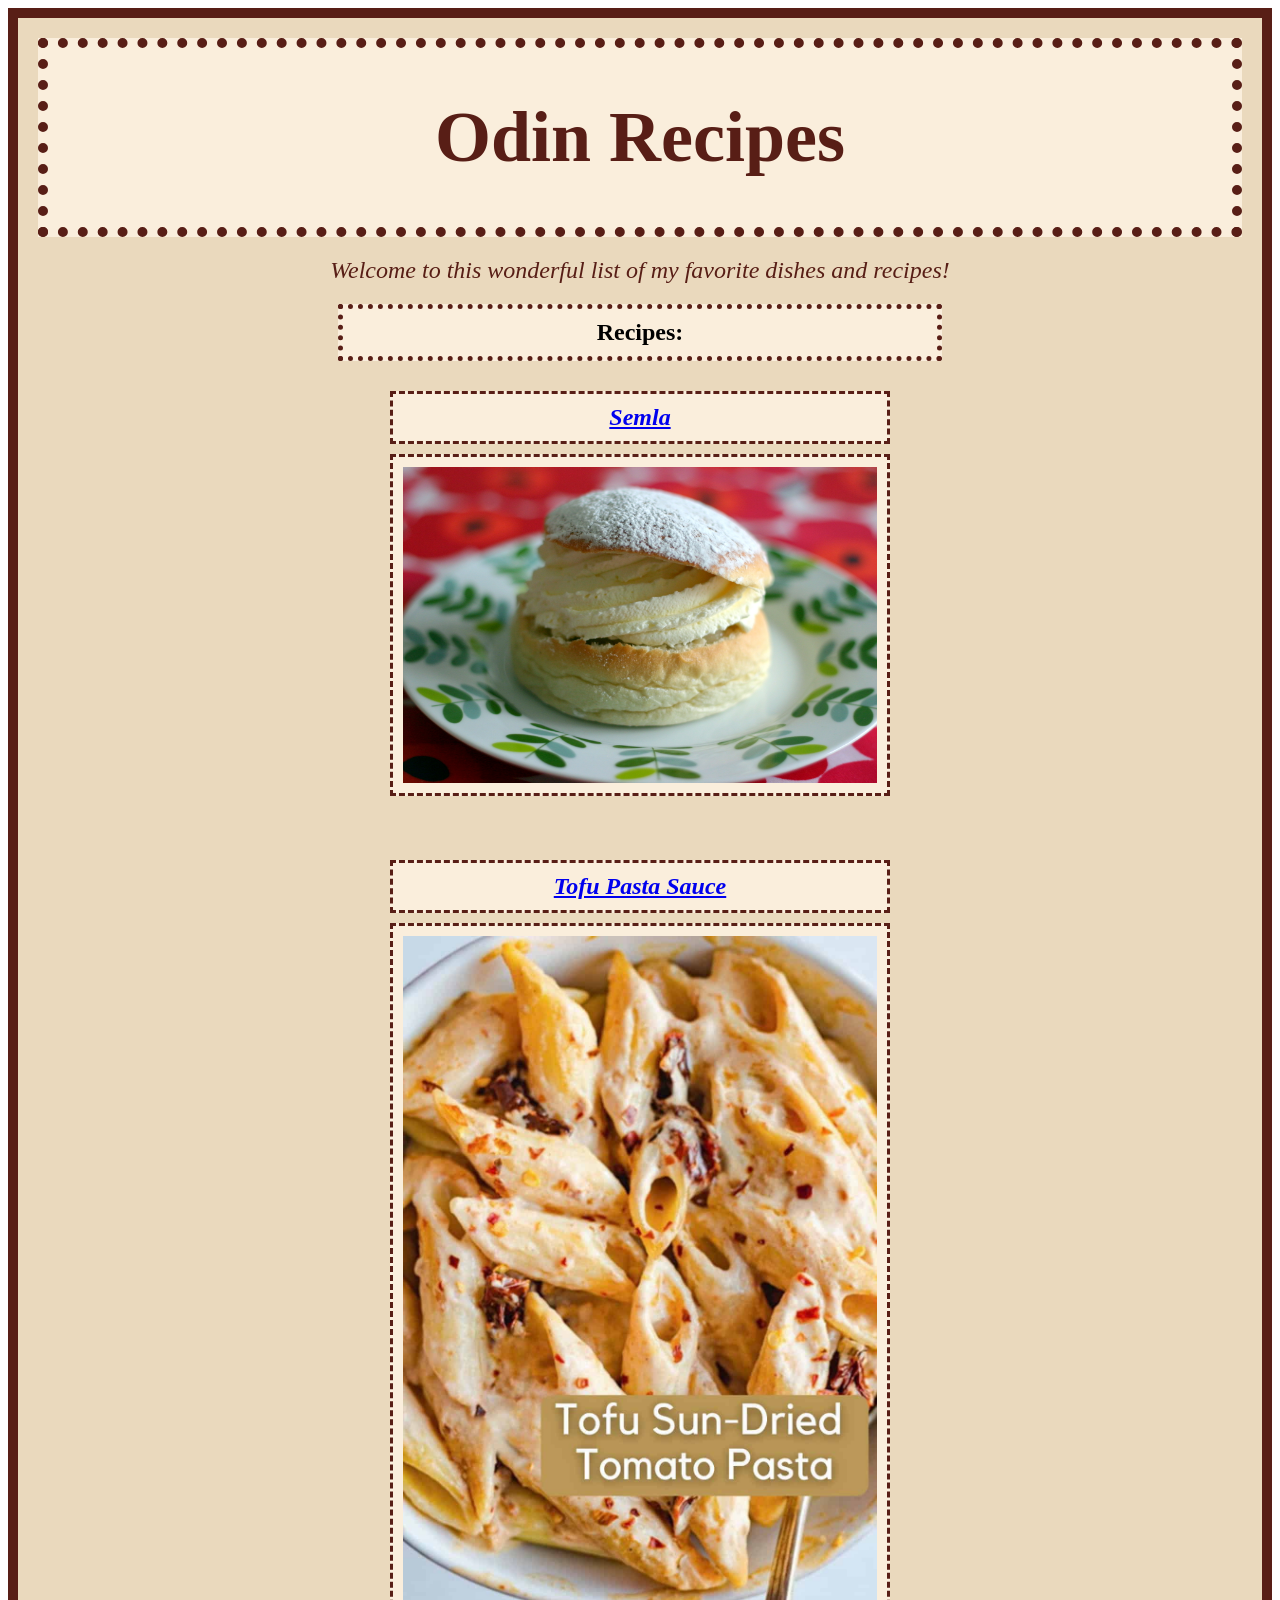
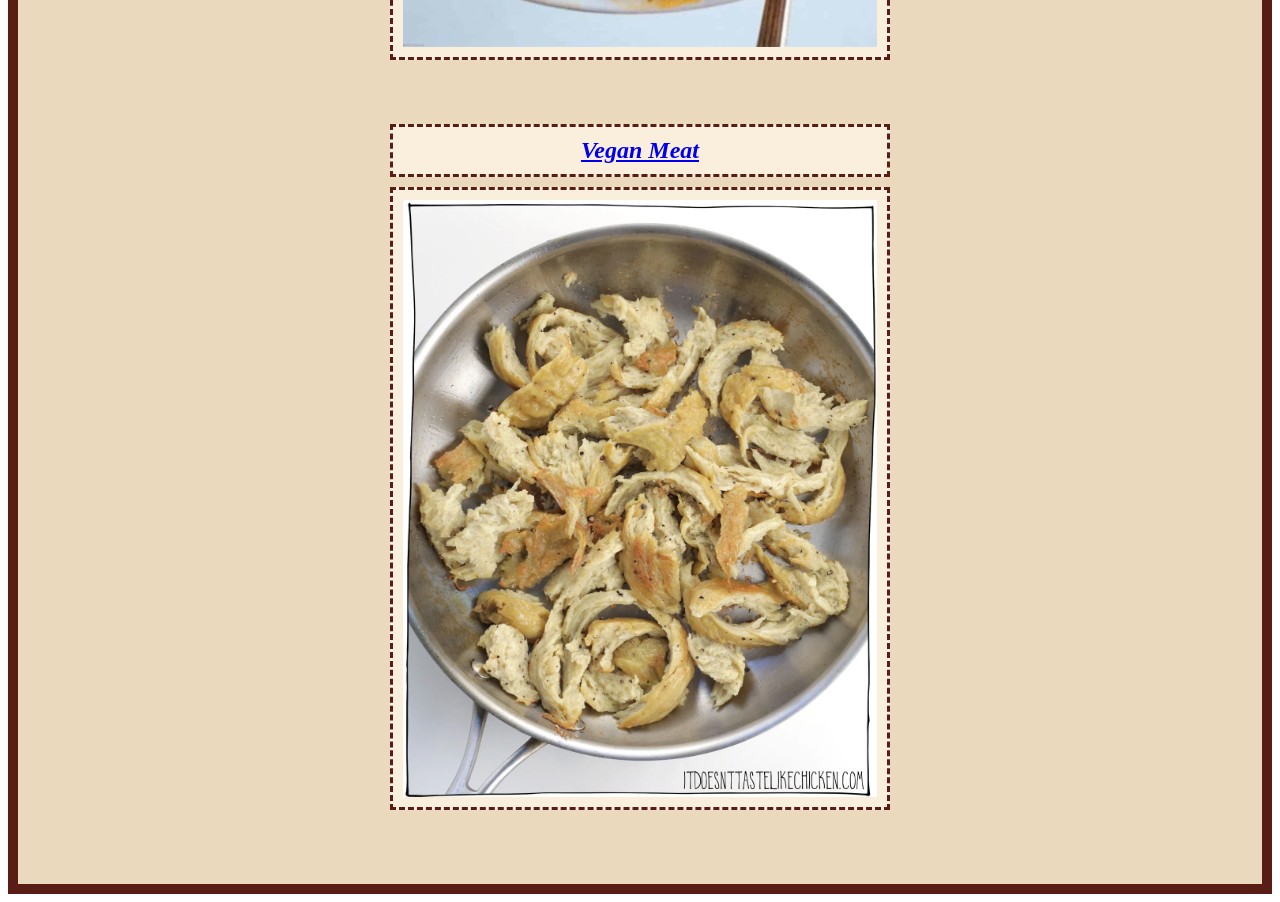
<file: index.html>
<!DOCTYPE html>
<html lang="en">
<head>
    <meta charset="UTF-8">
    <meta name="viewport" content="width=device-width, initial-scale=1.0">
    <title>Odin Recipes</title>
    <link rel="stylesheet" href="styles.css">
</head>
<div class="universal">
<body>
    <div id="title"><h1>Odin Recipes</h1></div>
    <p class="paragraph-text">Welcome to this wonderful list of my favorite dishes and recipes!</p>
    <h2>Recipes:</h2>
    <div class="headers">
        <h3><a href="./recipes/semla.html">Semla</a></h3>
        <a href="./recipes/semla.html"><img src="./recipes/semla.jpg" width="150"></a>
        <h3><a href="./recipes/tofu-pasta.html">Tofu Pasta Sauce</a></h3>
        <a href="./recipes/tofu-pasta.html"><img src="./recipes/tofu-pasta.jpg" width="150"></a>
        <h3><a href="./recipes/vegan-meat.html">Vegan Meat</a></h3>
        <a href="./recipes/vegan-meat.html"><img src="./recipes/vegan-meat.jpg" width="150"></a>
    </div>
</body>
</div>
</html>
</file>
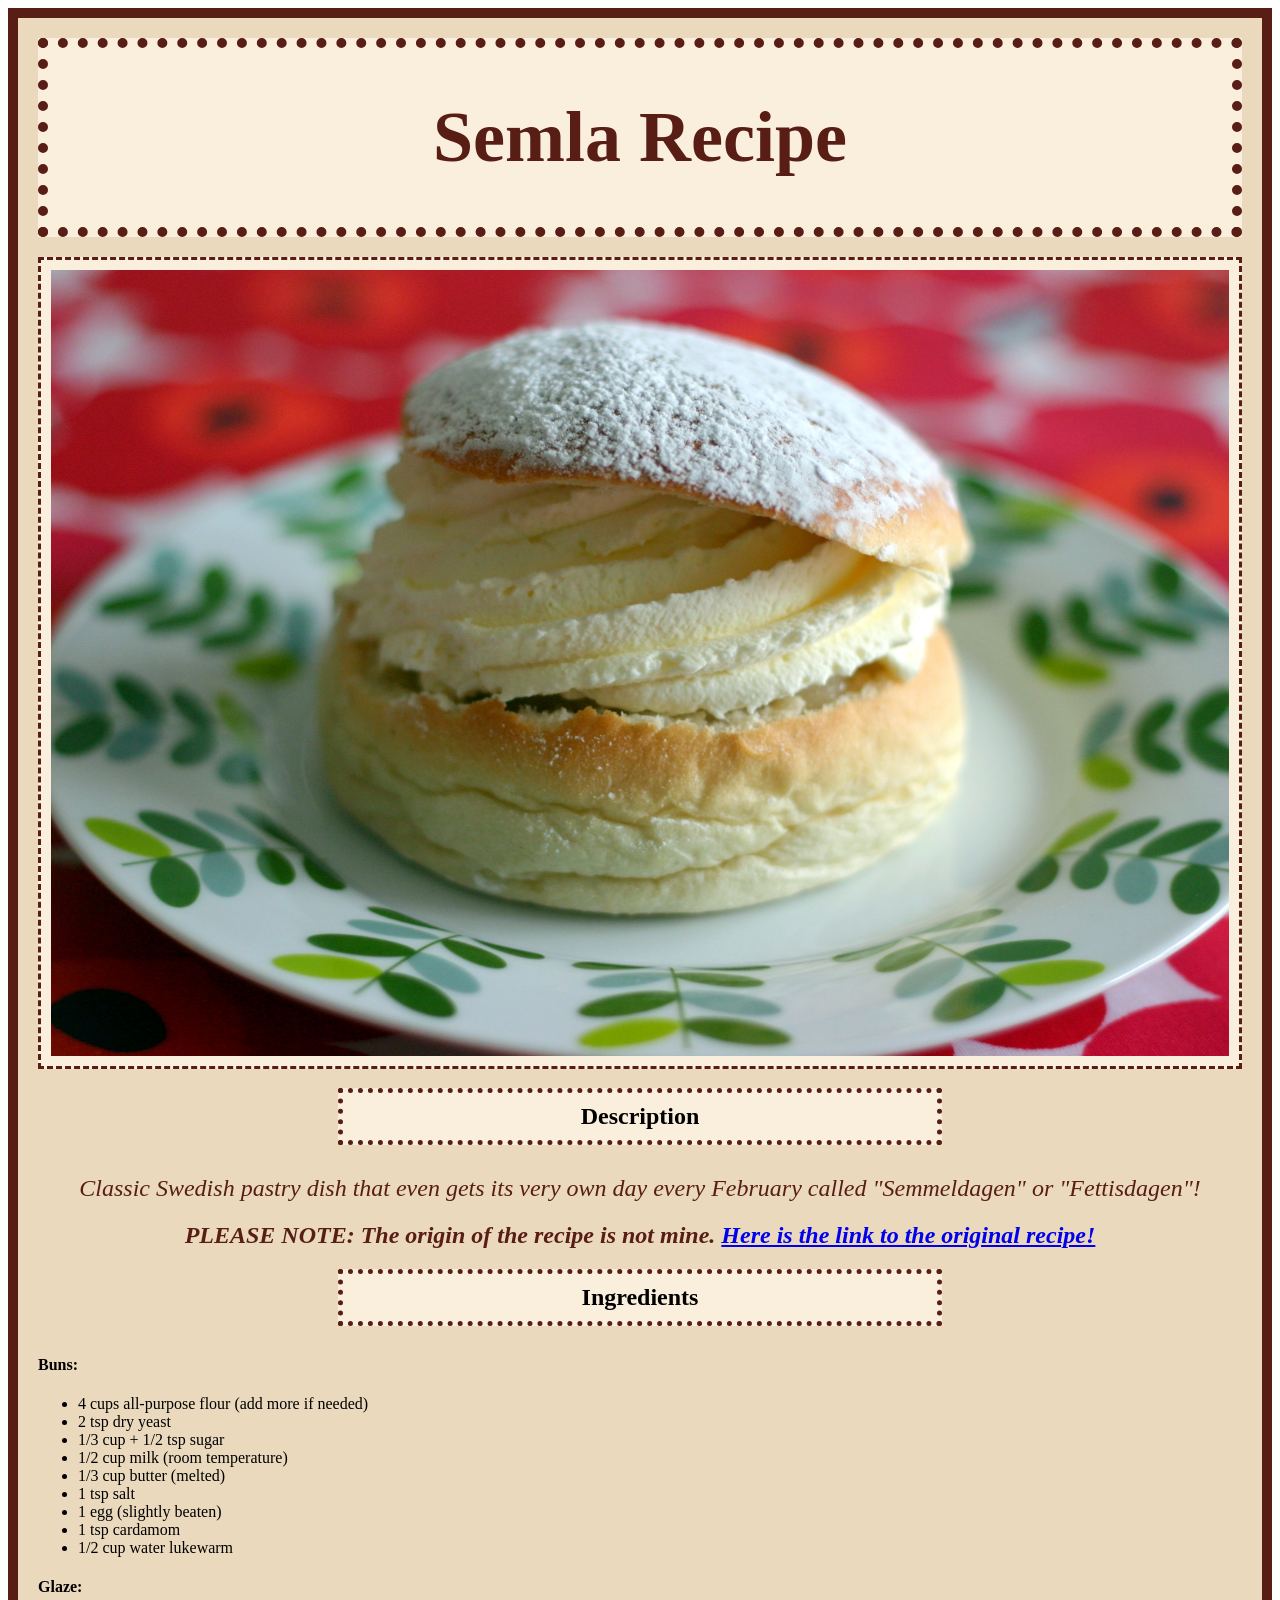
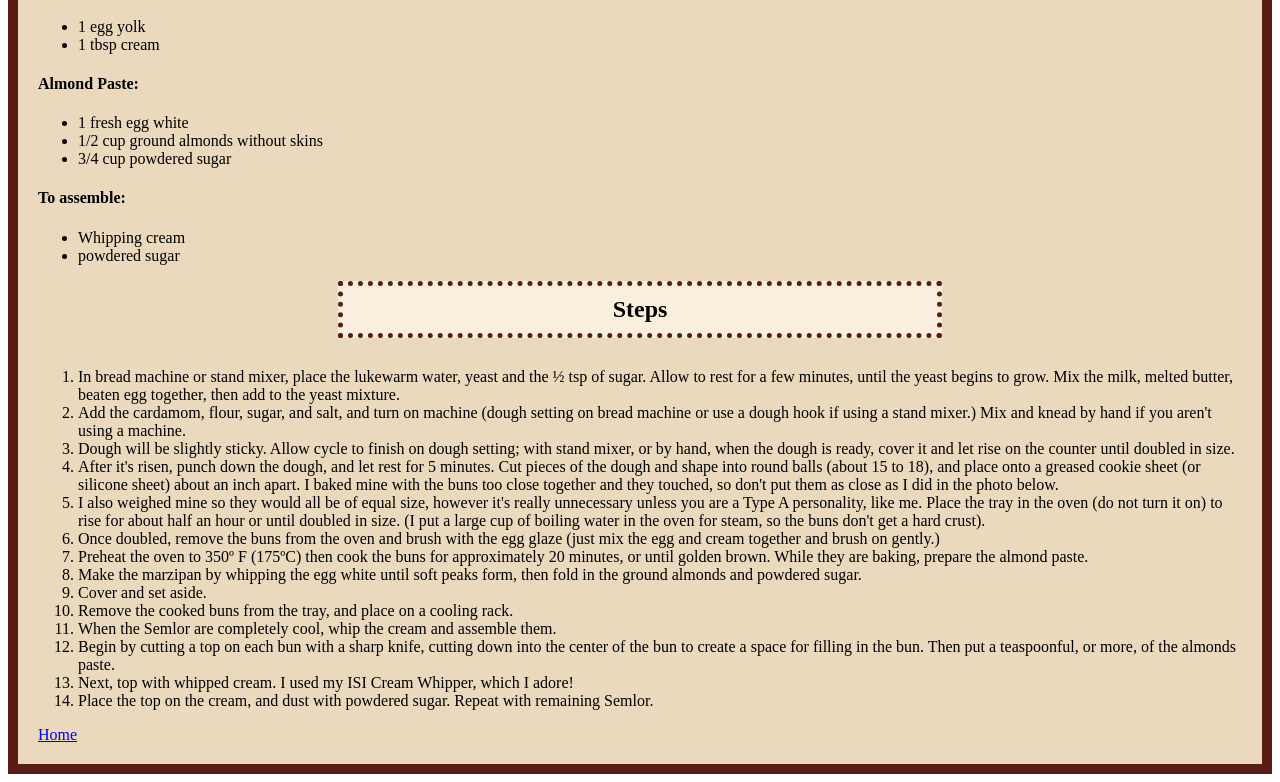
<file: recipes/semla.html>
<!DOCTYPE html>
<html lang="en">
<head>
    <meta charset="UTF-8">
    <meta name="viewport" content="width=device-width, initial-scale=1.0">
    <title>Semla Recipe</title>
    <link rel="stylesheet" href="../styles.css">
</head>
<body>
<div class="universal">
    <div id="title"><h1>Semla Recipe</h1></div>
    <img class="recipe" src="./semla.jpg" width="450"> <br>
    <h2>Description</h2>
    <p class="paragraph-text">Classic Swedish pastry dish that even gets its very 
        own day every February called "Semmeldagen" or "Fettisdagen"!</p>
    <p class="paragraph-text"><strong><em>PLEASE NOTE: The origin of the recipe is not mine. 
        <a href="https://www.christinascucina.com/semlor-traditional-swedish-fat-tuesday-buns-semla/">
            Here is the link to the original recipe!</a></em></strong></p>
    <h2>Ingredients</h2>
    <h4>Buns:</h4>
    <ul>
        <li>4 cups all-purpose flour (add more if needed)</li>
        <li>2 tsp dry yeast</li>
        <li>1/3 cup + 1/2 tsp sugar</li>
        <li>1/2 cup milk (room temperature)</li>
        <li>1/3 cup butter (melted)</li>
        <li>1 tsp salt</li>
        <li>1 egg (slightly beaten)</li>
        <li>1 tsp cardamom</li>
        <li>1/2 cup water lukewarm</li>
    </ul>
    <h4>Glaze:</h4>
    <ul>
        <li>1 egg yolk</li>
        <li>1 tbsp cream</li>
    </ul>
    <h4>Almond Paste:</h4>
    <ul>
        <li>1 fresh egg white</li>
        <li>1/2 cup ground almonds without skins</li>
        <li>3/4 cup powdered sugar</li>
    </ul>
    <h4>To assemble:</h4>
    <ul>
        <li>Whipping cream</li>
        <li>powdered sugar</li>
    </ul>
    <h2>Steps</h2>
    <ol>
        <li>In bread machine or stand mixer, place the lukewarm water, yeast and 
            the ½ tsp of sugar. Allow to rest for a few minutes, until the yeast 
            begins to grow. Mix the milk, melted butter, beaten egg together, then 
            add to the yeast mixture.</li>
        <li>Add the cardamom, flour, sugar, and salt, and turn on machine (dough 
            setting on bread machine or use a dough hook if using a stand mixer.) 
            Mix and knead by hand if you aren't using a machine.</li>
        <li>Dough will be slightly sticky. Allow cycle to finish on dough setting;
             with stand mixer, or by hand, when the dough is ready, cover it and 
             let rise on the counter until doubled in size.</li>
        <li>After it's risen, punch down the dough, and let rest for 5 minutes. 
            Cut pieces of the dough and shape into round balls (about 15 to 18), 
            and place onto a greased cookie sheet (or silicone sheet) about an 
            inch apart. I baked mine with the buns too close together and they 
            touched, so don't put them as close as I did in the photo below.</li>
        <li>I also weighed mine so they would all be of equal size, however it's 
            really unnecessary unless you are a Type A personality, like me. Place 
            the tray in the oven (do not turn it on) to rise for about half an hour
             or until doubled in size. (I put a large cup of boiling water in the 
             oven for steam, so the buns don't get a hard crust).</li>
        <li>Once doubled, remove the buns from the oven and brush with the egg 
            glaze (just mix the egg and cream together and brush on gently.)</li>
        <li>Preheat the oven to 350º F (175ºC) then cook the buns for approximately 
            20 minutes, or until golden brown. While they are baking, prepare the 
            almond paste.</li>
        <li>Make the marzipan by whipping the egg white until soft peaks form, then 
            fold in the ground almonds and powdered sugar.</li>
        <li>Cover and set aside.</li>
        <li>Remove the cooked buns from the tray, and place on a cooling rack.</li>
        <li>When the Semlor are completely cool, whip the cream and assemble them.</li>
        <li>Begin by cutting a top on each bun with a sharp knife, cutting down into 
            the center of the bun to create a space for filling in the bun. Then put a 
            teaspoonful, or more, of the almonds paste.</li>
        <li>Next, top with whipped cream. I used my ISI Cream Whipper, which I adore!</li>
        <li>Place the top on the cream, and dust with powdered sugar. Repeat with 
            remaining Semlor.</li>
    </ol>
    <a href="../index.html">Home</a>
</div>
</body>
</html>
</file>
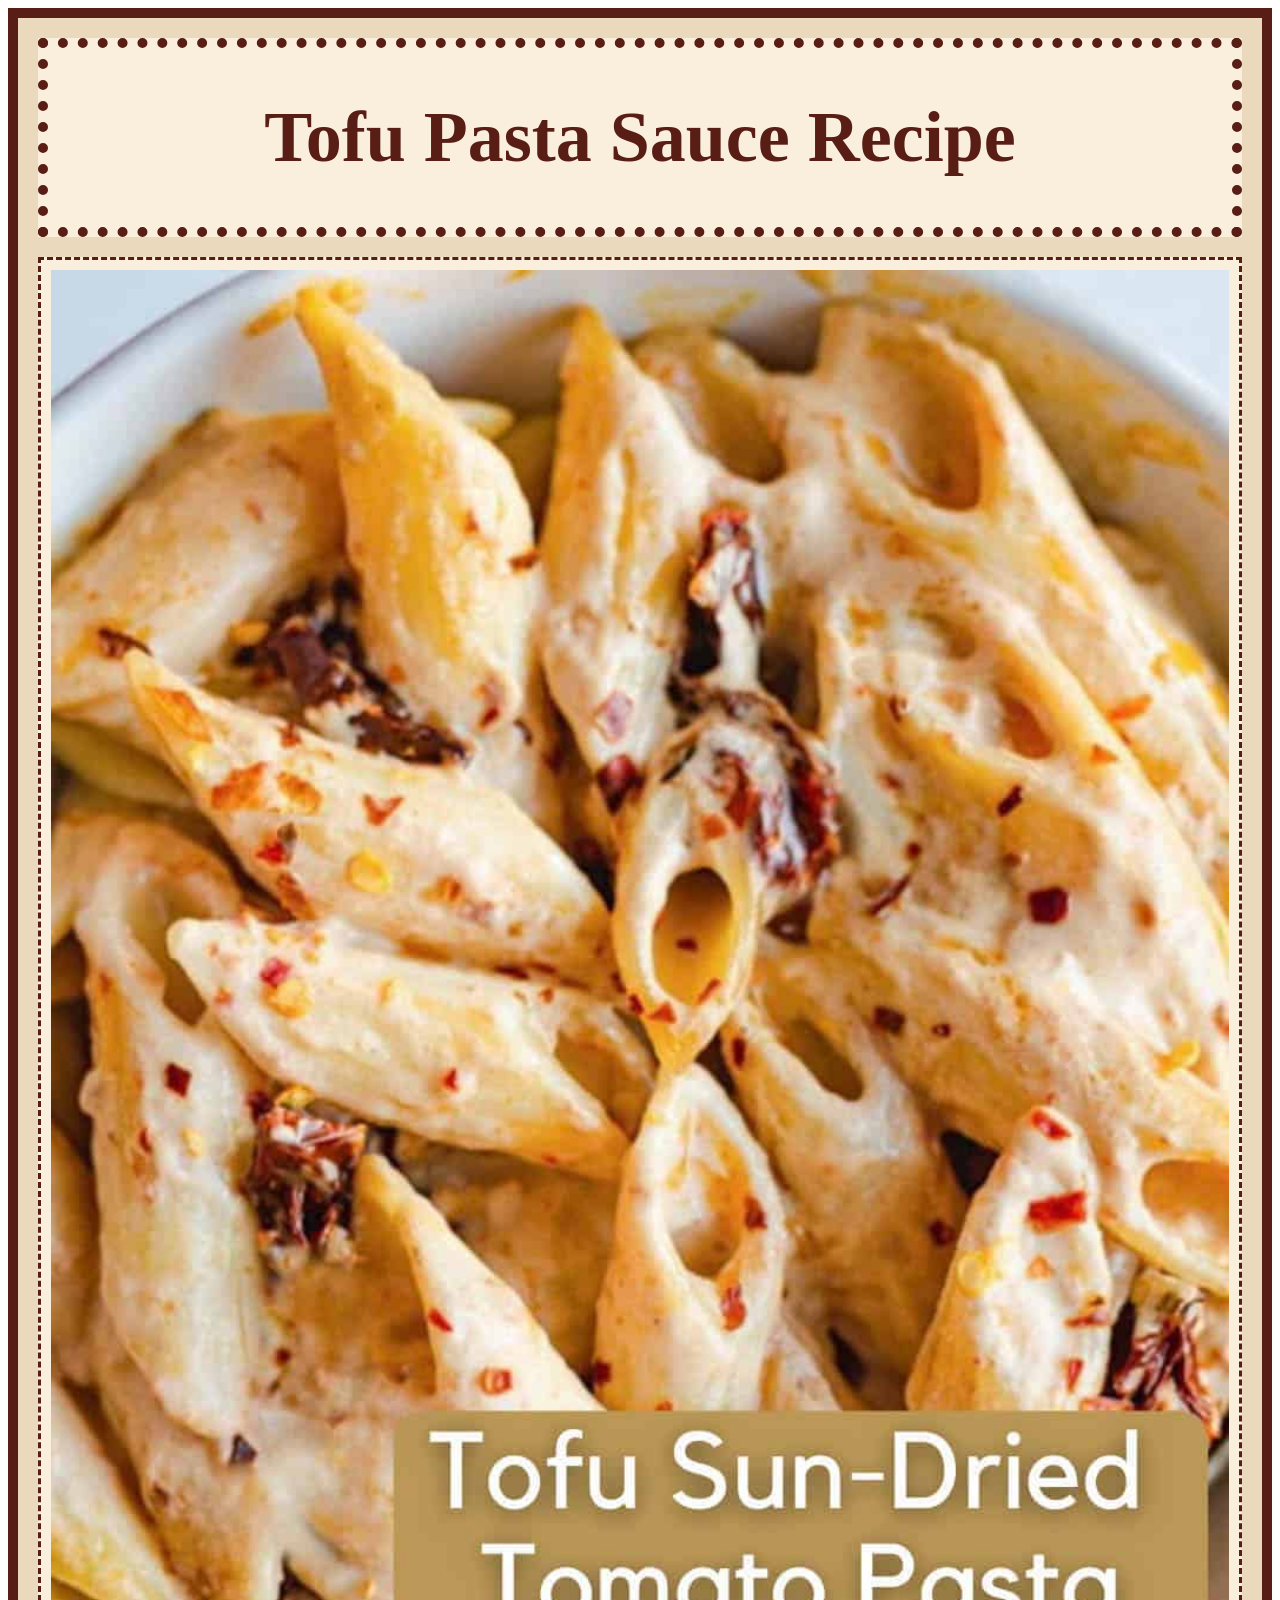
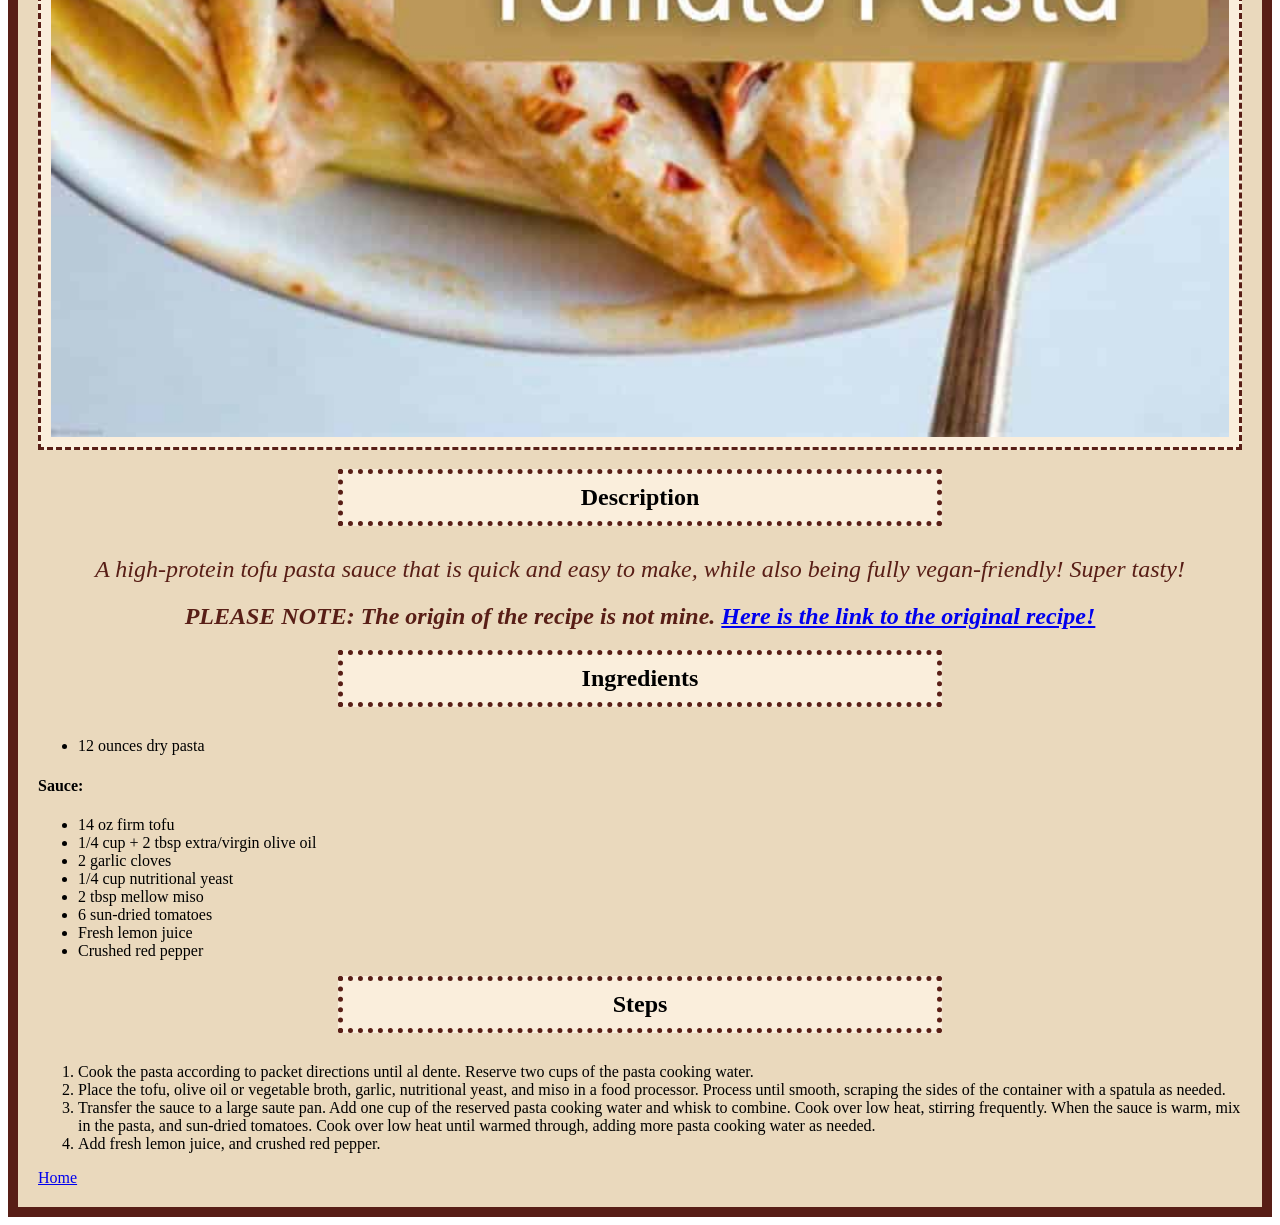
<file: recipes/tofu-pasta.html>
<!DOCTYPE html>
<html lang="en">
<head>
    <meta charset="UTF-8">
    <meta name="viewport" content="width=device-width, initial-scale=1.0">
    <title>Tofu Pasta Sauce Recipe</title>
    <link rel="stylesheet" href="../styles.css">
</head>
<body>
<div class="universal">
    <div id="title"><h1>Tofu Pasta Sauce Recipe</h1></div>
    <img class="recipe" src="./tofu-pasta.jpg" width="450"> <br>
    <h2>Description</h2>
    <p class="paragraph-text">A high-protein tofu pasta sauce that is quick and easy to make, while
        also being fully vegan-friendly! Super tasty!</p>
    <p class="paragraph-text"><strong><em>PLEASE NOTE: The origin of the recipe is not mine. 
        <a href="https://cookingforpeanuts.com/tofu-sun-dried-tomato-pasta/">
            Here is the link to the original recipe!</a></em></strong></p>
    <h2>Ingredients</h2>
    <ul>
        <li>12 ounces dry pasta</li>
    </ul>
    <h4>Sauce:</h4>
    <ul>
        <li>14 oz firm tofu</li>
        <li>1/4 cup + 2 tbsp extra/virgin olive oil</li>
        <li>2 garlic cloves</li>
        <li>1/4 cup nutritional yeast</li>
        <li>2 tbsp mellow miso</li>
        <li>6 sun-dried tomatoes</li>
        <li>Fresh lemon juice</li>
        <li>Crushed red pepper</li>
    </ul>
    <h2>Steps</h2>
    <ol>
        <li>Cook the pasta according to packet directions until al dente. Reserve two
            cups of the pasta cooking water.</li>
        <li>Place the tofu, olive oil or vegetable broth, garlic, nutritional yeast,
            and miso in a food processor. Process until smooth, scraping the sides of
            the container with a spatula as needed.</li>
        <li>Transfer the sauce to a large saute pan. Add one cup of the reserved pasta 
            cooking water and whisk to combine. Cook over low heat, stirring frequently. 
            When the sauce is warm, mix in the pasta, and sun-dried tomatoes. Cook over 
            low heat until warmed through, adding more pasta cooking water as needed.</li>
        <li>Add fresh lemon juice, and crushed red pepper.</li>
    </ol>
    <a href="../index.html">Home</a>
</div>
</body>
</html>
</file>
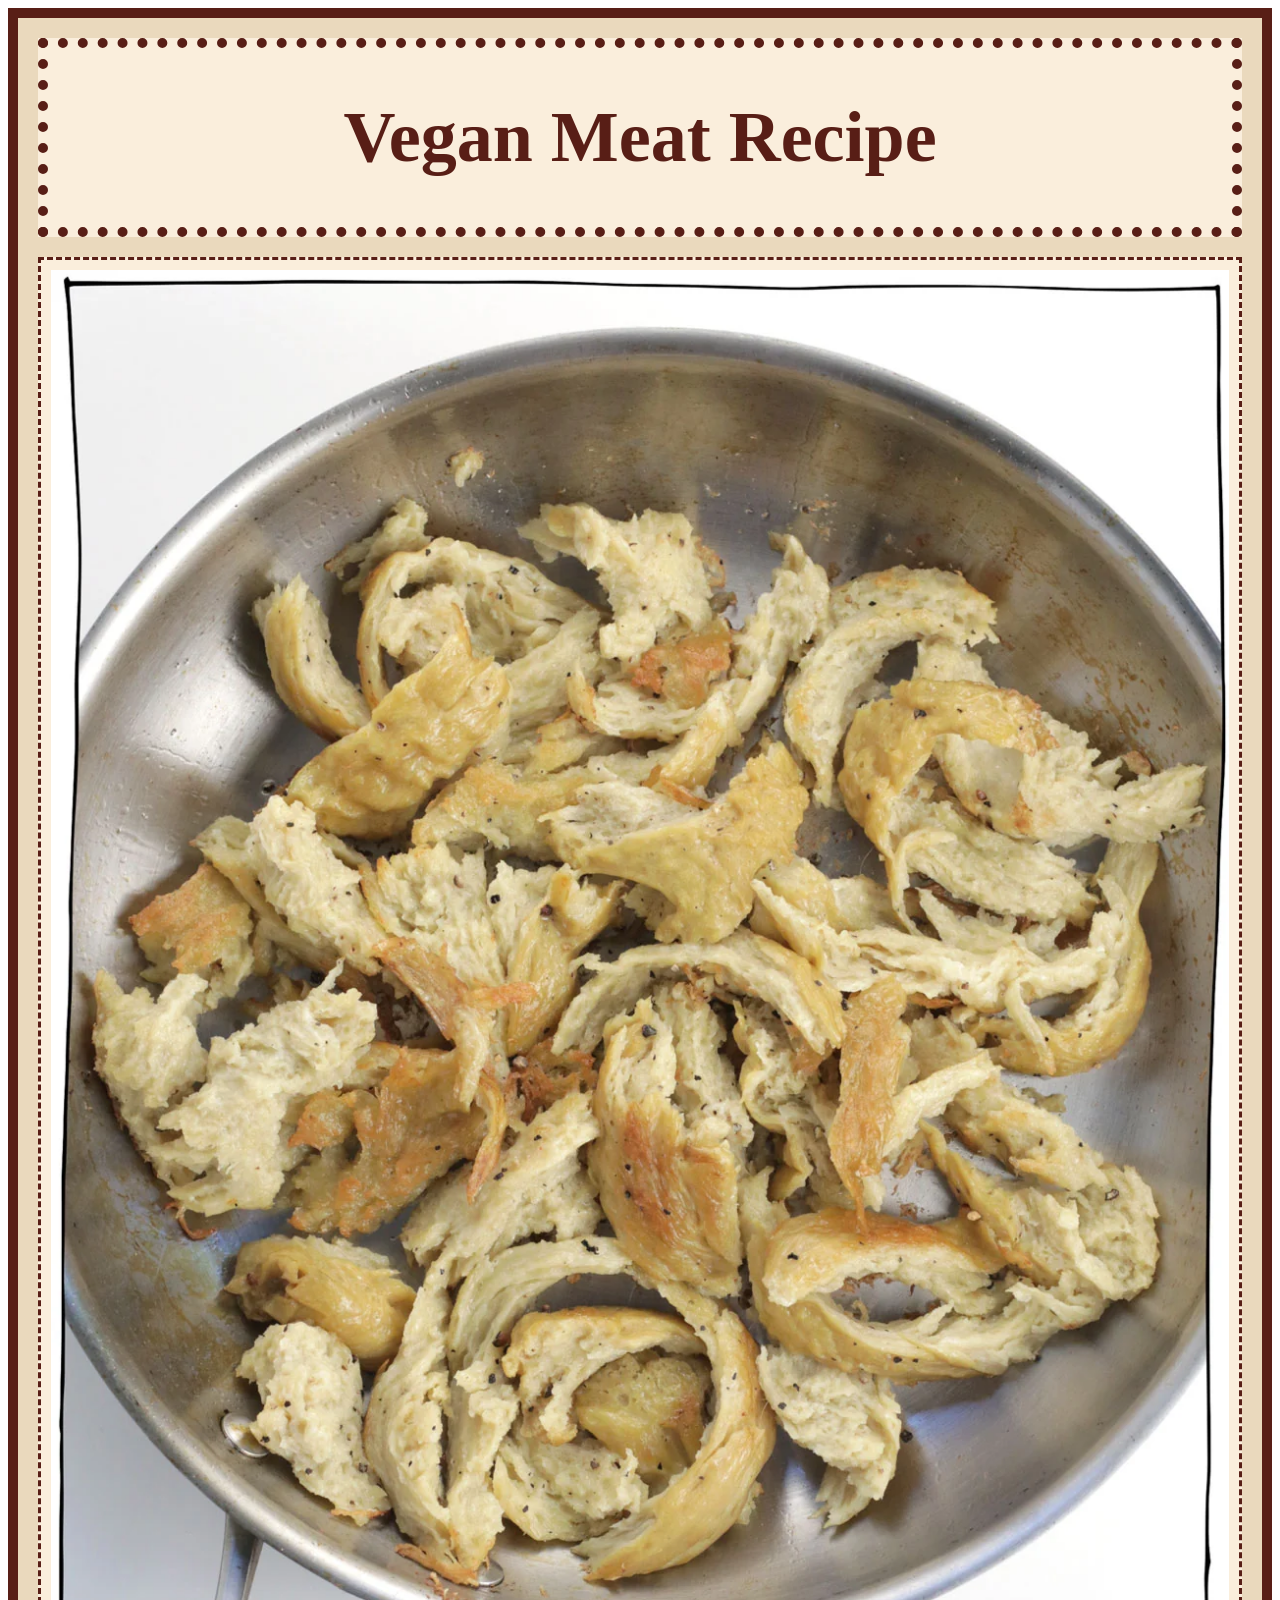
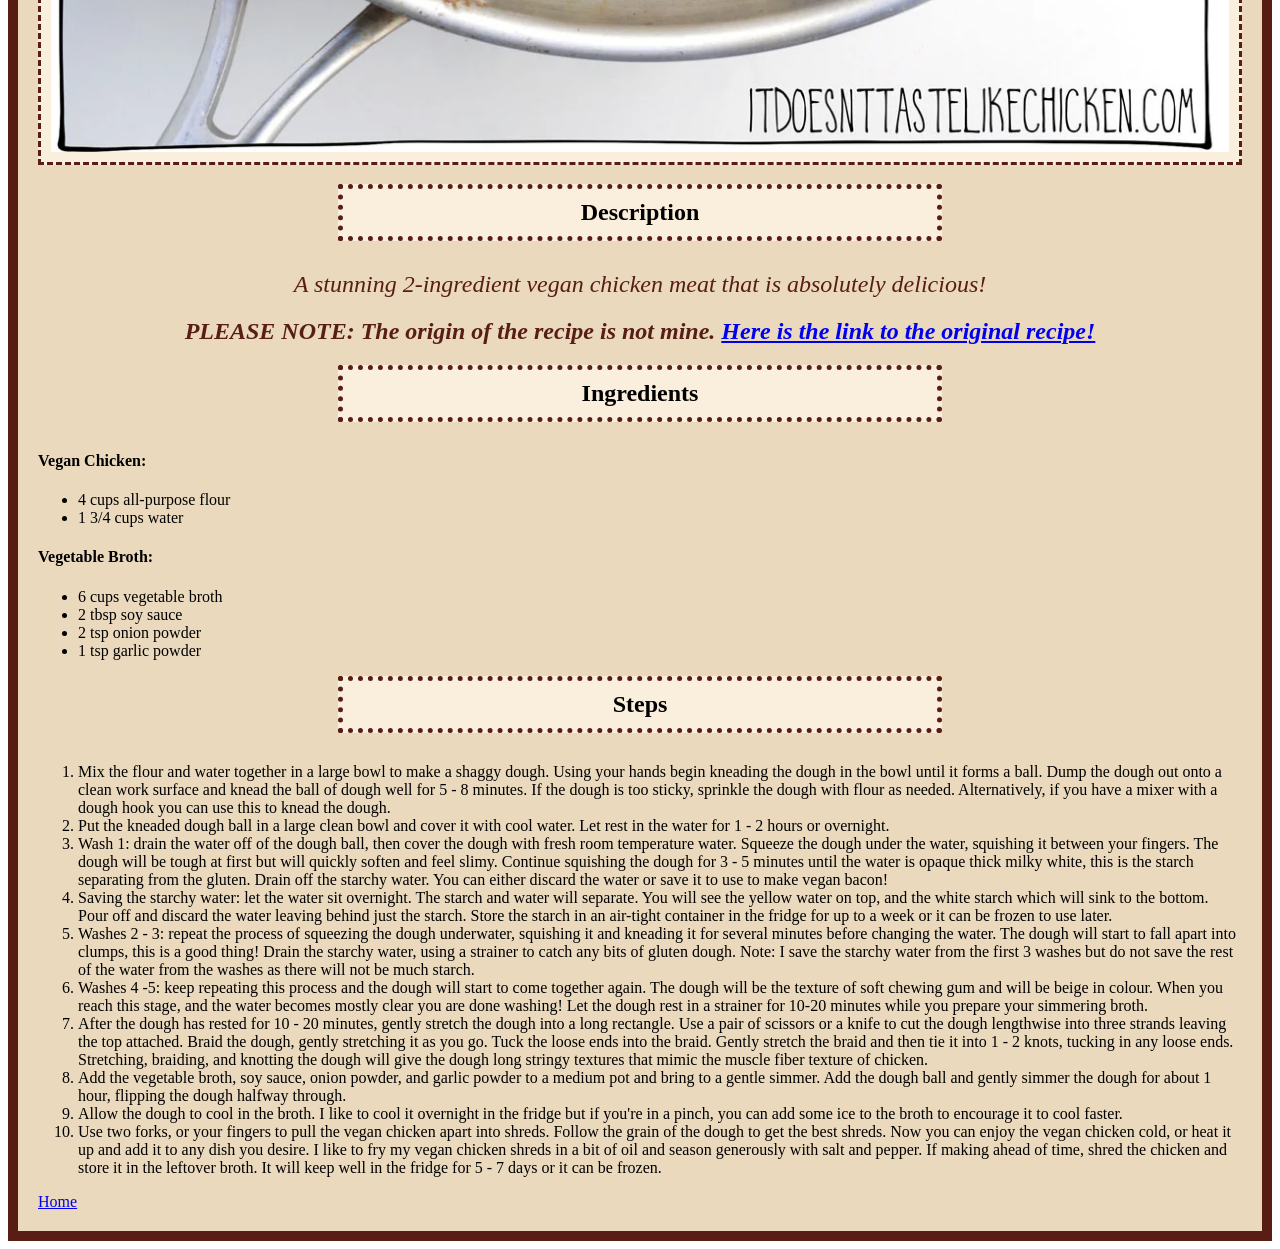
<file: recipes/vegan-meat.html>
<!DOCTYPE html>
<html lang="en">
<head>
    <meta charset="UTF-8">
    <meta name="viewport" content="width=device-width, initial-scale=1.0">
    <title>Vegan Meat Recipe</title>
    <link rel="stylesheet" href="../styles.css">
</head>
<body>
<div class="universal">
    <div id="title"><h1>Vegan Meat Recipe</h1></div>
    <img class="recipe" src="./vegan-meat.jpg" width="450"> <br>
    <h2>Description</h2>
    <p class="paragraph-text">A stunning 2-ingredient vegan chicken meat that is absolutely delicious!</p>
    <p class="paragraph-text"><strong><em>PLEASE NOTE: The origin of the recipe is not mine. 
        <a href="https://itdoesnttastelikechicken.com/2-ingredient-vegan-chicken-washed-flour-seitan/">
            Here is the link to the original recipe!</a></em></strong></p>
    <h2>Ingredients</h2>
    <h4>Vegan Chicken:</h4>
    <ul>
        <li>4 cups all-purpose flour</li>
        <li>1 3/4 cups water</li>
    </ul>
    <h4>Vegetable Broth:</h4>
    <ul>
        <li>6 cups vegetable broth</li>
        <li>2 tbsp soy sauce</li>
        <li>2 tsp onion powder</li>
        <li>1 tsp garlic powder</li>
    </ul>
    <h2>Steps</h2>
    <ol>
        <li>Mix the flour and water together in a large bowl to 
            make a shaggy dough. Using your hands begin kneading 
            the dough in the bowl until it forms a ball. Dump the 
            dough out onto a clean work surface and knead the ball of 
            dough well for 5 - 8 minutes. If the dough is too sticky, 
            sprinkle the dough with flour as needed. Alternatively, if 
            you have a mixer with a dough hook you can use this to knead the dough.</li>
        <li>Put the kneaded dough ball in a large clean bowl and cover it with cool 
            water. Let rest in the water for 1 - 2 hours or overnight.</li>
        <li>Wash 1: drain the water off of the dough ball, then cover the dough 
            with fresh room temperature water. Squeeze the dough under the water, 
            squishing it between your fingers. The dough will be tough at first but 
            will quickly soften and feel slimy. Continue squishing the dough for 
            3 - 5 minutes until the water is opaque thick milky white, this is the 
            starch separating from the gluten. Drain off the starchy water. You can 
            either discard the water or save it to use to make vegan bacon!</li>
        <li>Saving the starchy water: let the water sit overnight. The starch and 
            water will separate. You will see the yellow water on top, and the white 
            starch which will sink to the bottom. Pour off and discard the water 
            leaving behind just the starch. Store the starch in an air-tight container 
            in the fridge for up to a week or it can be frozen to use later.</li>
        <li>Washes 2 - 3: repeat the process of squeezing the dough underwater, 
            squishing it and kneading it for several minutes before changing the 
            water. The dough will start to fall apart into clumps, this is a good 
            thing! Drain the starchy water, using a strainer to catch any bits of 
            gluten dough. Note: I save the starchy water from the first 3 washes 
            but do not save the rest of the water from the washes as there will 
            not be much starch.</li>
        <li>Washes 4 -5: keep repeating this process and the dough will start to 
            come together again. The dough will be the texture of soft chewing gum 
            and will be beige in colour. When you reach this stage, and the water 
            becomes mostly clear you are done washing! Let the dough rest in a strainer 
            for 10-20 minutes while you prepare your simmering broth.</li>
        <li>After the dough has rested for 10 - 20 minutes, gently stretch the dough 
            into a long rectangle. Use a pair of scissors or a knife to cut the dough 
            lengthwise into three strands leaving the top attached. Braid the dough, 
            gently stretching it as you go. Tuck the loose ends into the braid. Gently 
            stretch the braid and then tie it into 1 - 2 knots, tucking in any loose 
            ends. Stretching, braiding, and knotting the dough will give the dough long 
            stringy textures that mimic the muscle fiber texture of chicken.</li>
        <li>Add the vegetable broth, soy sauce, onion powder, and garlic powder to a 
            medium pot and bring to a gentle simmer. Add the dough ball and gently simmer 
            the dough for about 1 hour, flipping the dough halfway through.</li>
        <li>Allow the dough to cool in the broth. I like to cool it overnight in the 
            fridge but if you're in a pinch, you can add some ice to the broth to encourage 
            it to cool faster.</li>
        <li>Use two forks, or your fingers to pull the vegan chicken apart into shreds. 
            Follow the grain of the dough to get the best shreds. Now you can enjoy the 
            vegan chicken cold, or heat it up and add it to any dish you desire. I like to 
            fry my vegan chicken shreds in a bit of oil and season generously with salt and 
            pepper. If making ahead of time, shred the chicken and store it in the leftover 
            broth. It will keep well in the fridge for 5 - 7 days or it can be frozen.</li>
    </ol>
    <a href="../index.html">Home</a>
</div>
</body>
</html>
</file>
<file: styles.css>
* {
    box-sizing: border-box;
}
.universal {
    margin: 0px;
    box-sizing: border-box;
    font-family: "Palatino", 'Times New Roman', serif;
    box-sizing: border-box;
    border: 10px solid rgb(88, 30, 22);
    padding: 20px;
    background-color: rgb(234, 217, 189);
}

#title {
    color: rgb(88, 30, 22);
    font-size: 36px;
    text-align: center;
    padding: 0px 50px;
    background-color: rgb(250, 238, 220);
    margin: 0px;
    margin-bottom: 20px;
    border: 10px dotted rgb(88, 30, 22);
}

.paragraph-text {
    color: rgb(88, 30, 22);
    text-align: center;
    font-size: 24px;
    margin-top: 0px;
    margin-bottom: 20px;
    font-style: italic;
}

h2 {
    font-weight: bold;
    text-align: center;
    margin: 5px 300px;
    margin-bottom: 30px;
    padding: 10px;
    background-color: rgb(250, 238, 220);
    border: 5px dotted rgb(88, 30, 22);
}

.headers {
    font-style: italic;
    text-align: center;
}

img:hover,
h3:hover {
    background-color: rgb(250, 238, 220, 0.5);
}

h3 {
    padding: 5px;
    background-color: rgb(250, 238, 220);
    color: rgb(88, 30, 22);
    border: 3px dashed rgb(88, 30, 22);
    padding: 10px;
    margin: 0px;
    max-width: 500px;
    margin: 10px auto;
    font-size: 24px;
}

img {
    width: 500px;
    height: auto;
    display: inline-block;
    padding: 10px;
    align-items: center;
    background: rgb(250, 238, 220);
    border: 3px dashed rgb(88, 30, 22);
    margin-bottom: 50px;
}

img:hover,
h3:hover {
    background-color: rgb(250, 238, 220, 0.5);
    border: 3px dotted rgb(88, 30, 22, 0.5)
}

img.recipe {
    width: 100%;
    height: auto;
    display: inline-block;
    padding: 10px;
    align-items: center;
    background: rgb(250, 238, 220);
    border: 3px dashed rgb(88, 30, 22);
    margin-bottom: 10px;
}
</file>
